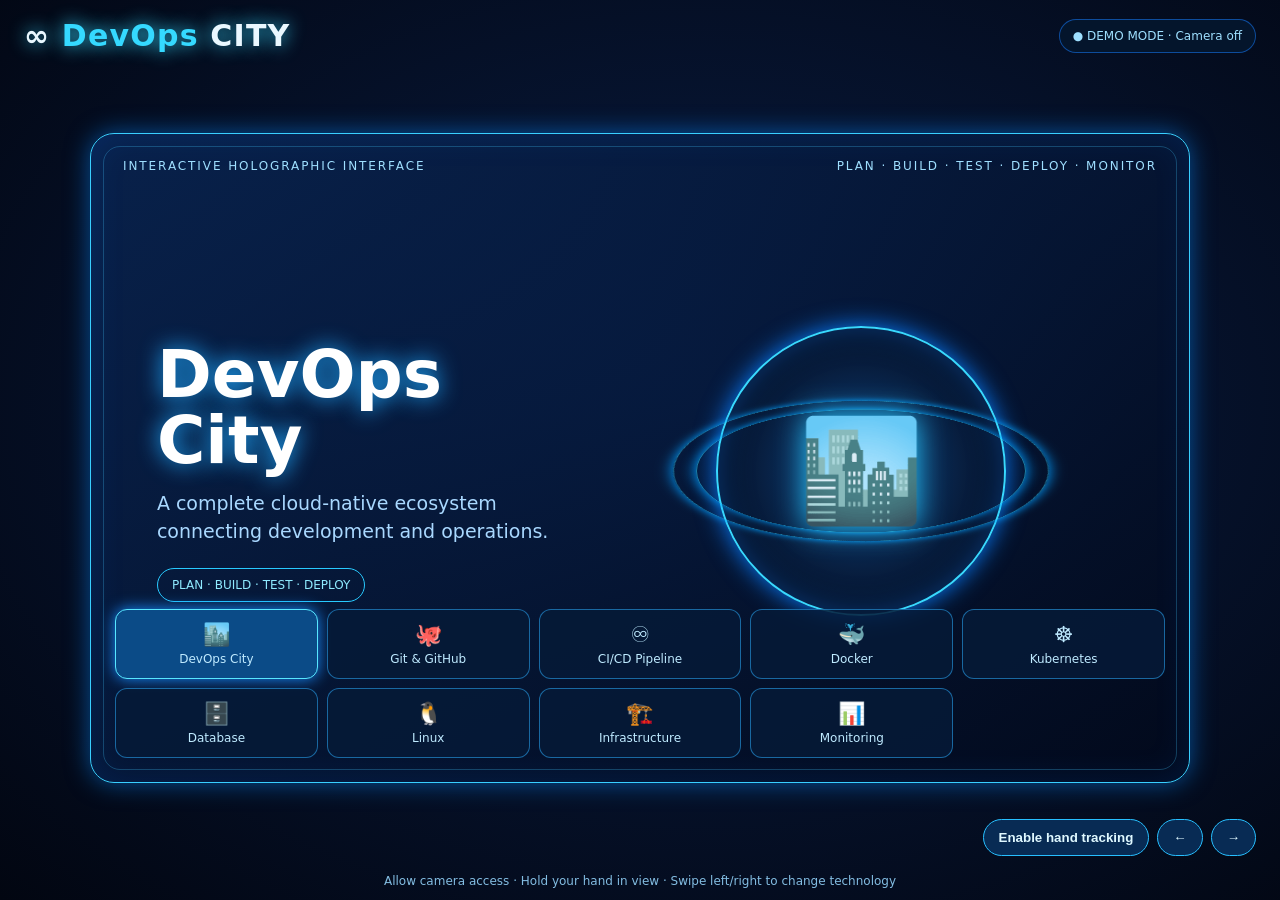
<file: references/devops_city_gesture_interface.html>
<!DOCTYPE html>
<html lang="en">
<head>
<meta charset="UTF-8">
<meta name="viewport" content="width=device-width,initial-scale=1">
<title>DevOps City — Gesture Interface</title>
<style>
:root{--cyan:#35d9ff;--blue:#167cff;--bg:#030817;--panel:rgba(5,24,58,.82)}
*{box-sizing:border-box}body{margin:0;background:radial-gradient(ellipse at 55% 45%,#092c69 0,#06132e 42%,#020611 100%);color:#eaf8ff;font-family:Inter,system-ui,Arial;min-height:100vh;overflow:hidden}
header{position:absolute;z-index:3;top:18px;left:24px;right:24px;display:flex;justify-content:space-between;align-items:center;gap:12px}
.brand{font-size:clamp(18px,3vw,30px);font-weight:800;letter-spacing:.04em;text-shadow:0 0 18px var(--cyan)}.brand span{color:var(--cyan)}
.status{font-size:12px;color:#9edfff;border:1px solid #167cff88;border-radius:30px;padding:9px 13px;background:#04152c}
main{height:100vh;display:grid;place-items:center;padding:85px 18px 70px}
.screen{position:relative;width:min(1100px,96vw);height:min(650px,78vh);min-height:440px;border:1px solid #39cfff;border-radius:24px;background:linear-gradient(145deg,rgba(9,37,83,.84),rgba(2,9,27,.91));box-shadow:0 0 25px #078bff88,inset 0 0 35px #0a6dff22;overflow:hidden}
.screen:before{content:"";position:absolute;inset:12px;border:1px solid #46caff44;border-radius:17px;pointer-events:none}
.topline{display:flex;justify-content:space-between;padding:25px 32px 5px;color:#9fdfff;font-size:12px;letter-spacing:.16em;text-transform:uppercase}
.content{height:calc(100% - 60px);display:grid;grid-template-columns:1fr 1.25fr;align-items:center;padding:10px 6%;gap:24px}
h1{font-size:clamp(34px,6vw,66px);line-height:1;margin:0 0 15px;color:white;text-shadow:0 0 22px #20aaff}
.sub{color:#a9d8ff;font-size:clamp(14px,2vw,19px);line-height:1.5}
.tag{display:inline-block;margin-top:22px;border:1px solid #28caff;border-radius:20px;padding:9px 14px;color:#8feaff;font-size:12px}
.visual{height:80%;min-height:260px;display:grid;place-items:center;position:relative}
.core{width:min(290px,65vw);aspect-ratio:1;border-radius:50%;display:grid;place-items:center;border:2px solid #38d8ff;box-shadow:0 0 25px #087dff,inset 0 0 35px #087dff55;position:relative;background:radial-gradient(circle,#1259a7aa,#06142d 65%)}
.core:before,.core:after{content:"";position:absolute;border:1px solid #34d5ff88;border-radius:50%;inset:-22px;transform:rotateX(68deg);box-shadow:0 0 15px #009dff}.core:after{inset:-45px;transform:rotateX(68deg) rotate(35deg)}
.symbol{font-size:clamp(58px,9vw,100px);filter:drop-shadow(0 0 15px #29caff)}
.tiles{position:absolute;bottom:24px;left:24px;right:24px;display:grid;grid-template-columns:repeat(5,1fr);gap:9px}
.tile{border:1px solid #2baeff88;background:#061a38d9;border-radius:12px;padding:12px 5px;text-align:center;color:#bfeaff;font-size:12px;cursor:pointer;transition:.2s}
.tile b{display:block;font-size:22px;margin-bottom:5px}.tile.active,.tile:hover{background:#0b4b87;border-color:#57e7ff;box-shadow:0 0 15px #168cff}
footer{position:absolute;bottom:12px;left:20px;right:20px;text-align:center;color:#83bde2;font-size:12px}
.controls{position:absolute;z-index:4;right:24px;bottom:44px;display:flex;gap:8px}
button{background:#082b54;color:#dff8ff;border:1px solid #27bfff;border-radius:22px;padding:10px 15px;font-weight:650;cursor:pointer}
button:hover{background:#10528c}
#camera{position:absolute;left:18px;bottom:48px;width:130px;height:94px;object-fit:cover;transform:scaleX(-1);border:1px solid #39cfff;border-radius:12px;opacity:.78;display:none}
#pointer{position:fixed;width:18px;height:18px;border:2px solid #fff;border-radius:50%;box-shadow:0 0 18px #20dfff;pointer-events:none;z-index:10;display:none}
@media(max-width:650px){.content{grid-template-columns:1fr;text-align:center;padding:8px 8% 110px;gap:4px}.visual{min-height:130px;height:100%}.core{width:145px}.tiles{grid-template-columns:repeat(5,1fr);bottom:15px;left:12px;right:12px}.tile{font-size:9px;padding:8px 2px}.tile b{font-size:17px}.topline{padding:18px 20px}.screen{height:80vh;min-height:520px}.controls{bottom:42px;right:12px}.controls button{font-size:11px;padding:8px 10px}#camera{width:92px;height:68px;bottom:42px;left:12px}}
</style>
</head>
<body>
<header><div class="brand">∞ <span>DevOps</span> CITY</div><div class="status" id="status">● DEMO MODE · Camera off</div></header>
<main>
<section class="screen">
 <div class="topline"><span>Interactive holographic interface</span><span>Plan · Build · Test · Deploy · Monitor</span></div>
 <div class="content">
  <div><h1 id="title">DevOps<br>City</h1><div class="sub" id="desc">A complete cloud-native ecosystem. Swipe your hand left or right to explore the city.</div><div class="tag" id="tag">GESTURE CONTROL READY</div></div>
  <div class="visual"><div class="core"><div class="symbol" id="symbol">🏙️</div></div></div>
 </div>
 <div class="tiles" id="tiles"></div>
</section>
</main>
<img id="camera" autoplay muted playsinline><div id="pointer"></div>
<div class="controls"><button id="camBtn">Enable hand tracking</button><button id="prev">←</button><button id="next">→</button></div>
<footer>Allow camera access · Hold your hand in view · Swipe left/right to change technology</footer>
<script>
const pages=[
 {name:"DevOps City",icon:"🏙️",desc:"A complete cloud-native ecosystem connecting development and operations.",tag:"PLAN · BUILD · TEST · DEPLOY"},
 {name:"Git & GitHub",icon:"🐙",desc:"Version control, branches, commits, pull requests and team collaboration.",tag:"VERSION CONTROL"},
 {name:"CI/CD Pipeline",icon:"♾️",desc:"Automated workflow: source code → build → test → release → deploy.",tag:"CONTINUOUS INTEGRATION & DELIVERY"},
 {name:"Docker",icon:"🐳",desc:"Package applications into portable containers and ship them consistently.",tag:"CONTAINERIZATION"},
 {name:"Kubernetes",icon:"☸️",desc:"Orchestrate containers with deployments, services and auto-scaling.",tag:"CONTAINER ORCHESTRATION"},
 {name:"Database",icon:"🗄️",desc:"Store, query and manage application data with SQL and NoSQL systems.",tag:"MYSQL · POSTGRESQL · MONGODB"},
 {name:"Linux",icon:"🐧",desc:"The command-line foundation for servers, permissions, processes and networking.",tag:"SERVER OPERATIONS"},
 {name:"Infrastructure",icon:"🏗️",desc:"Provision repeatable cloud infrastructure as code with Terraform.",tag:"INFRASTRUCTURE AS CODE"},
 {name:"Monitoring",icon:"📊",desc:"Observe system health, metrics, logs and alerts with Prometheus and Grafana.",tag:"OBSERVABILITY"}
];
let index=0, lastX=null, lastSwipe=0;
const $=id=>document.getElementById(id);
function render(){let p=pages[index];$("title").innerHTML=p.name.replace(" ","<br>");$("desc").textContent=p.desc;$("tag").textContent=p.tag;$("symbol").textContent=p.icon;$("tiles").innerHTML=pages.map((x,i)=>`<div class="tile ${i===index?'active':''}" data-i="${i}"><b>${x.icon}</b>${x.name}</div>`).join("");document.querySelectorAll(".tile").forEach(el=>el.onclick=()=>{index=+el.dataset.i;render()})}
function move(d){index=(index+d+pages.length)%pages.length;render()}
$("next").onclick=()=>move(1);$("prev").onclick=()=>move(-1);render();
async function startCamera(){
 try{
  const stream=await navigator.mediaDevices.getUserMedia({video:{facingMode:"user",width:640,height:480},audio:false});
  $("camera").srcObject=stream;$("camera").style.display="block";
  $("status").textContent="● CAMERA ON · Loading hand tracking";
  await loadHands();
 }catch(e){$("status").textContent="Camera unavailable · use arrow buttons";alert("Camera access nahi mila. Browser permission allow karein, aur page HTTPS par kholein.");}
}
async function loadHands(){
 const s=document.createElement("script");s.src="https://cdn.jsdelivr.net/npm/@mediapipe/hands/hands.js";document.head.appendChild(s);
 await new Promise((res,rej)=>{s.onload=res;s.onerror=rej});
 const c=document.createElement("script");c.src="https://cdn.jsdelivr.net/npm/@mediapipe/camera_utils/camera_utils.js";document.head.appendChild(c);
 await new Promise((res,rej)=>{c.onload=res;c.onerror=rej});
 const hands=new Hands({locateFile:f=>`https://cdn.jsdelivr.net/npm/@mediapipe/hands/${f}`});
 hands.setOptions({maxNumHands:1,modelComplexity:1,minDetectionConfidence:.65,minTrackingConfidence:.65});
 hands.onResults(r=>{
  if(!r.multiHandLandmarks||!r.multiHandLandmarks.length){lastX=null;return}
  const x=r.multiHandLandmarks[0][8].x, y=r.multiHandLandmarks[0][8].y;
  $("pointer").style.display="block";$("pointer").style.left=(1-x)*innerWidth+"px";$("pointer").style.top=y*innerHeight+"px";
  if(lastX!==null&&Date.now()-lastSwipe>900){let dx=x-lastX;if(dx>.16){move(-1);lastSwipe=Date.now()}else if(dx<-.16){move(1);lastSwipe=Date.now()}}
  lastX=x;
 });
 const cam=new Camera($("camera"),{onFrame:async()=>{await hands.send({image:$("camera")})},width:640,height:480});
 cam.start();$("status").textContent="● HAND TRACKING ACTIVE · Swipe to navigate";
}
$("camBtn").onclick=startCamera;
</script>
</body>
</html>
</file>
